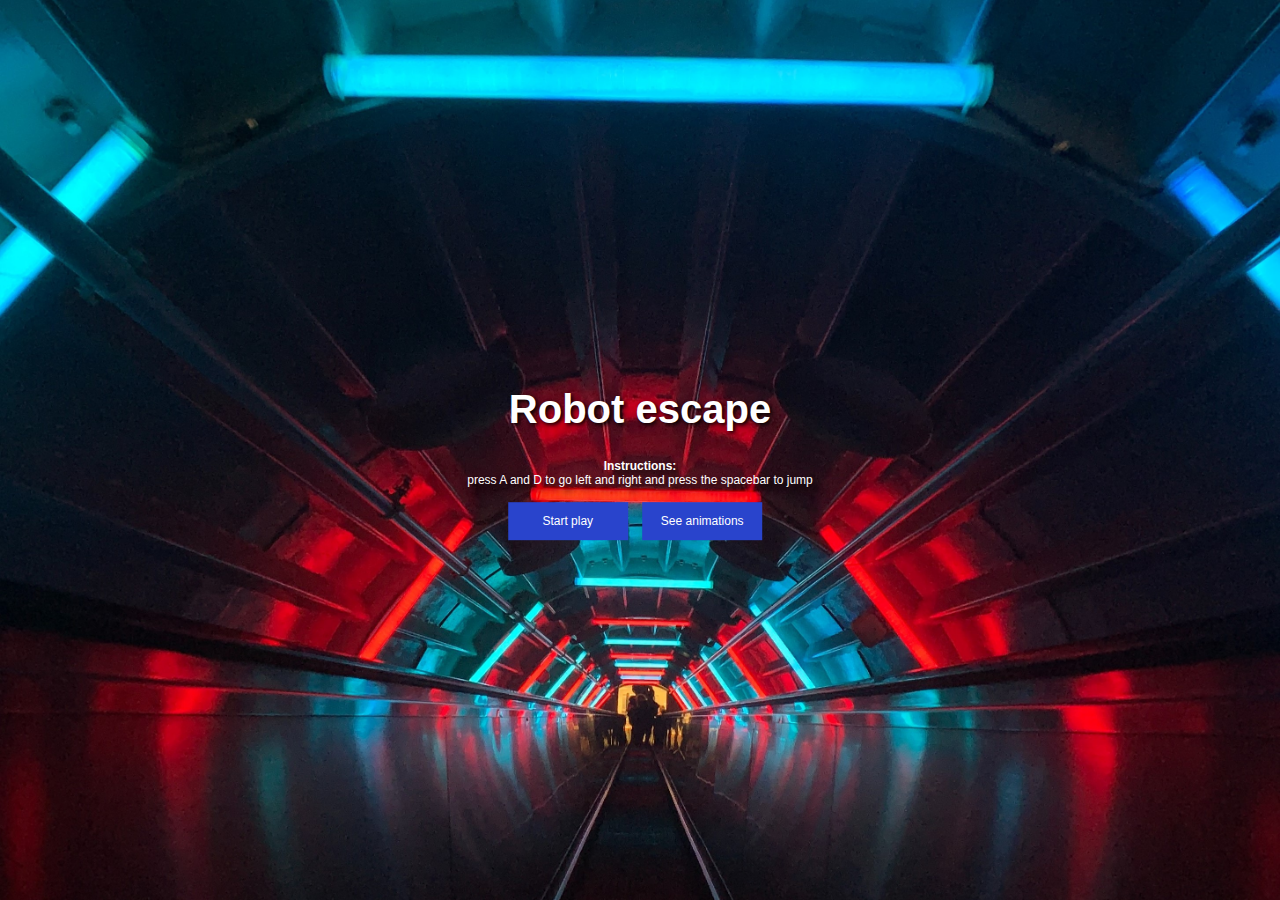
<file: index.html>
<!DOCTYPE html>
<html lang="en">
	<head>
		<meta charset="utf-8">
		<title>Robot escape</title>
		<link rel="stylesheet" type="text/css" href="style.css">
		<link rel="icon" type="image/x-icon" href="favicon.ico">
	</head>
	<body>
		<div class="menu">
			<h1>Robot escape</h1>
			<p><b>Instructions:</b><br> press A and D to go left and right and press the spacebar to jump </p>
			<button id="startplay" onclick="location.href='play.html'">Start play</button>
			<button id="animations" onclick="location.href='animations.html'">See animations</button>
		</div>

	</body>
</html>
</file>
<file: style.css>
body { 
    margin: 0;
    background-image: url('texture/futuristic_tunnel.jpg');
    background-size: cover;
    background-repeat: no-repeat;
}


.menu {
    font-family: Arial, sans-serif; 
    text-align: center;
    position: absolute;
    top: 50%;
    left: 50%;
    transform: translate(-50%, -50%);
    
    color: #fff;
}
.menu h1 {
    font-size: 40px;
    text-shadow: 2px 2px 4px #000; 
    
}

.menu p {
    font-size: 12px;
    margin-bottom: 15px; 
    color: #fff;
    text-shadow: 5px 5px 6px #000;

}

.menu button {
    font-size: 12px; 
    width: 120px;
    padding: 12px; 
    margin-right: 10px; 
    display: inline-block; 
    text-align: center; 
    border: none;
    background-color: #2944cc;
    color: #fff; 

}

.menu button:hover {
    background-color: #e02323;
}

.topleft {
    text-align: left;
    top: 0;
    left: 0;
    transform: inherit;
}


.hidden{
    display: none;
}



#game-over {
    display: none;
    flex-direction: column;
    align-items: center; 
    text-align: center; 
    background-color: #333; 
    color: #fff; 
    padding: 20px;

    width: 100%;
    position: absolute;
    top: 50%;
    -ms-transform: translateY(-50%);
    transform: translateY(-50%);
}

#game-over h2 {
    font-size: 24px;
}

#game.over p {
    font-size: 12px;
    margin-bottom: 15px; 
    color: #fff;
    text-shadow: 5px 5px 6px #000;
}

#replay-button, #mainmenu-button {
    background-color: #3498db; 
    color: #fff; 
    font-size: 12px;
    width: 120px;
    padding: 10px 20px;
    margin: 10px 0; 
    border: none;
    display: inline-block; 
    text-align: center;
}

#replay-button:hover {
    background-color: #e02323;
}
#mainmenu-button:hover {
    background-color: #e02323;
}


#hidden {
    display: none;
}
</file>
